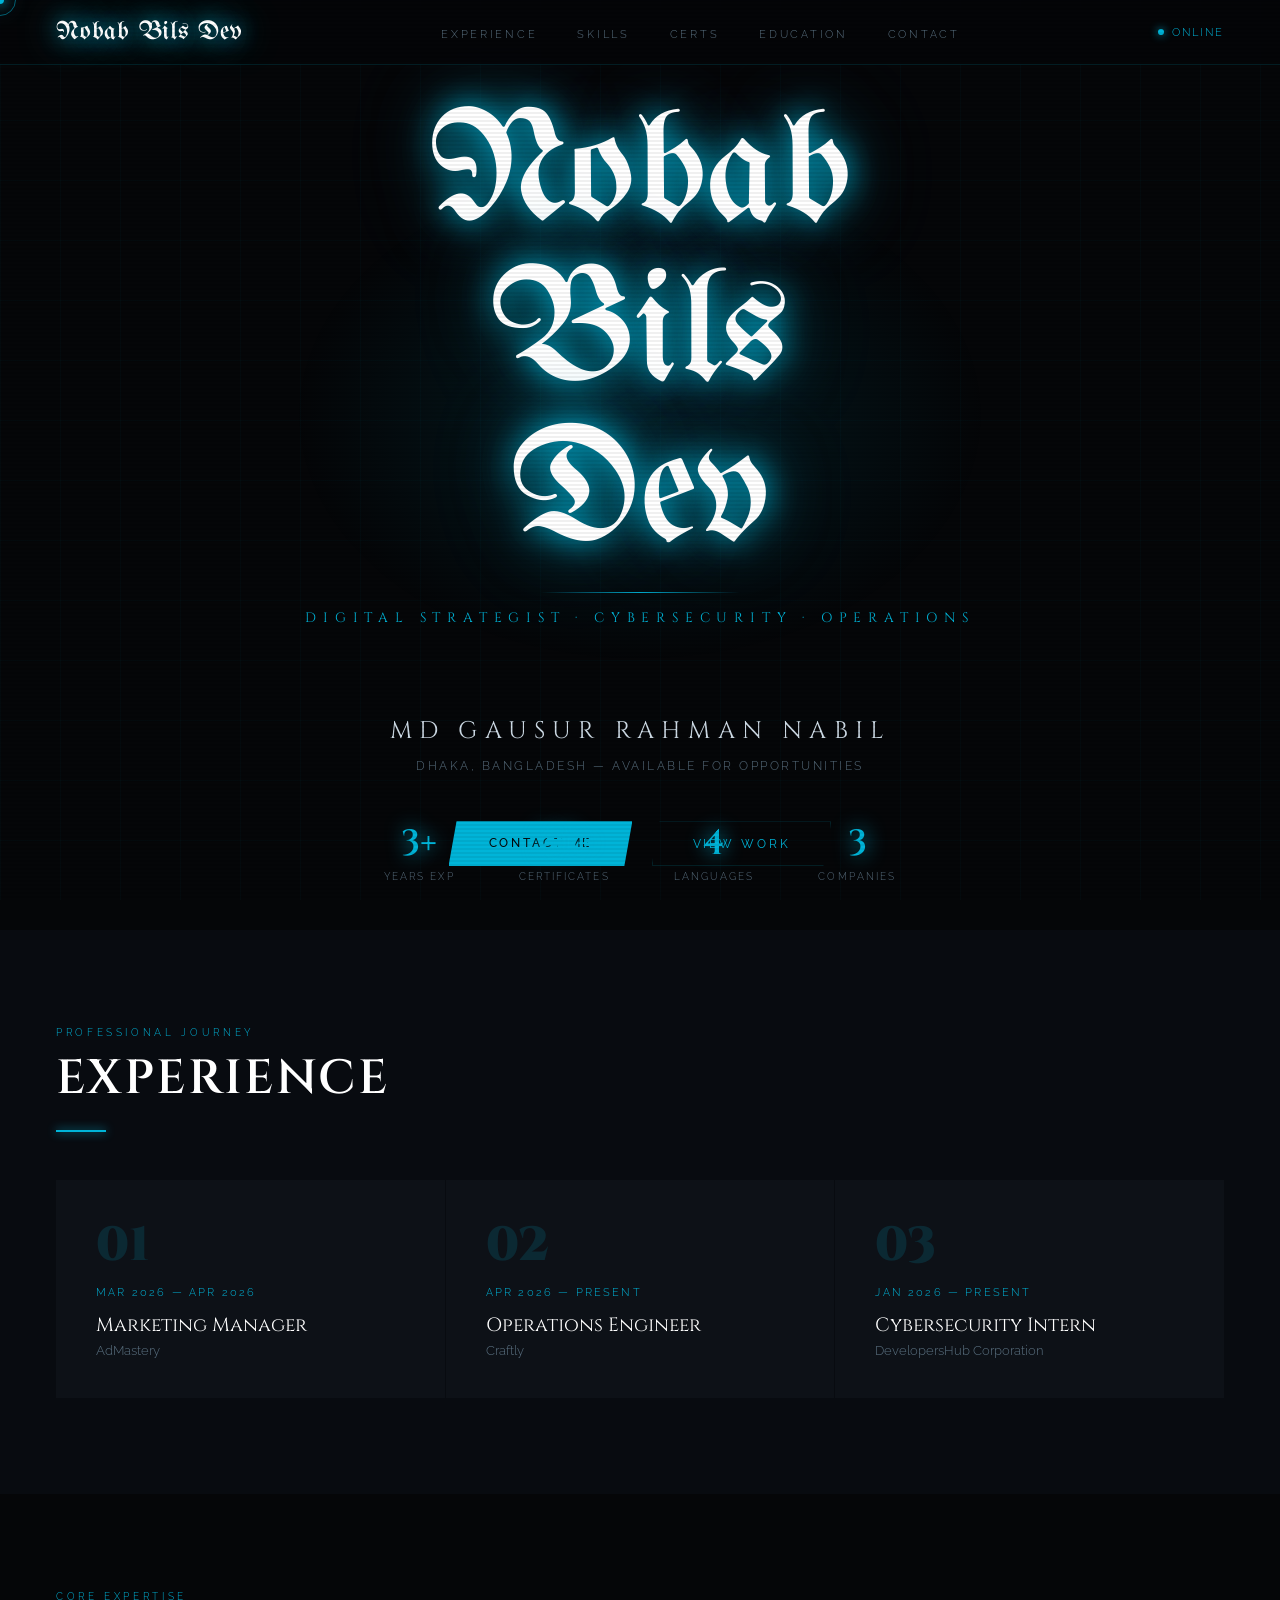
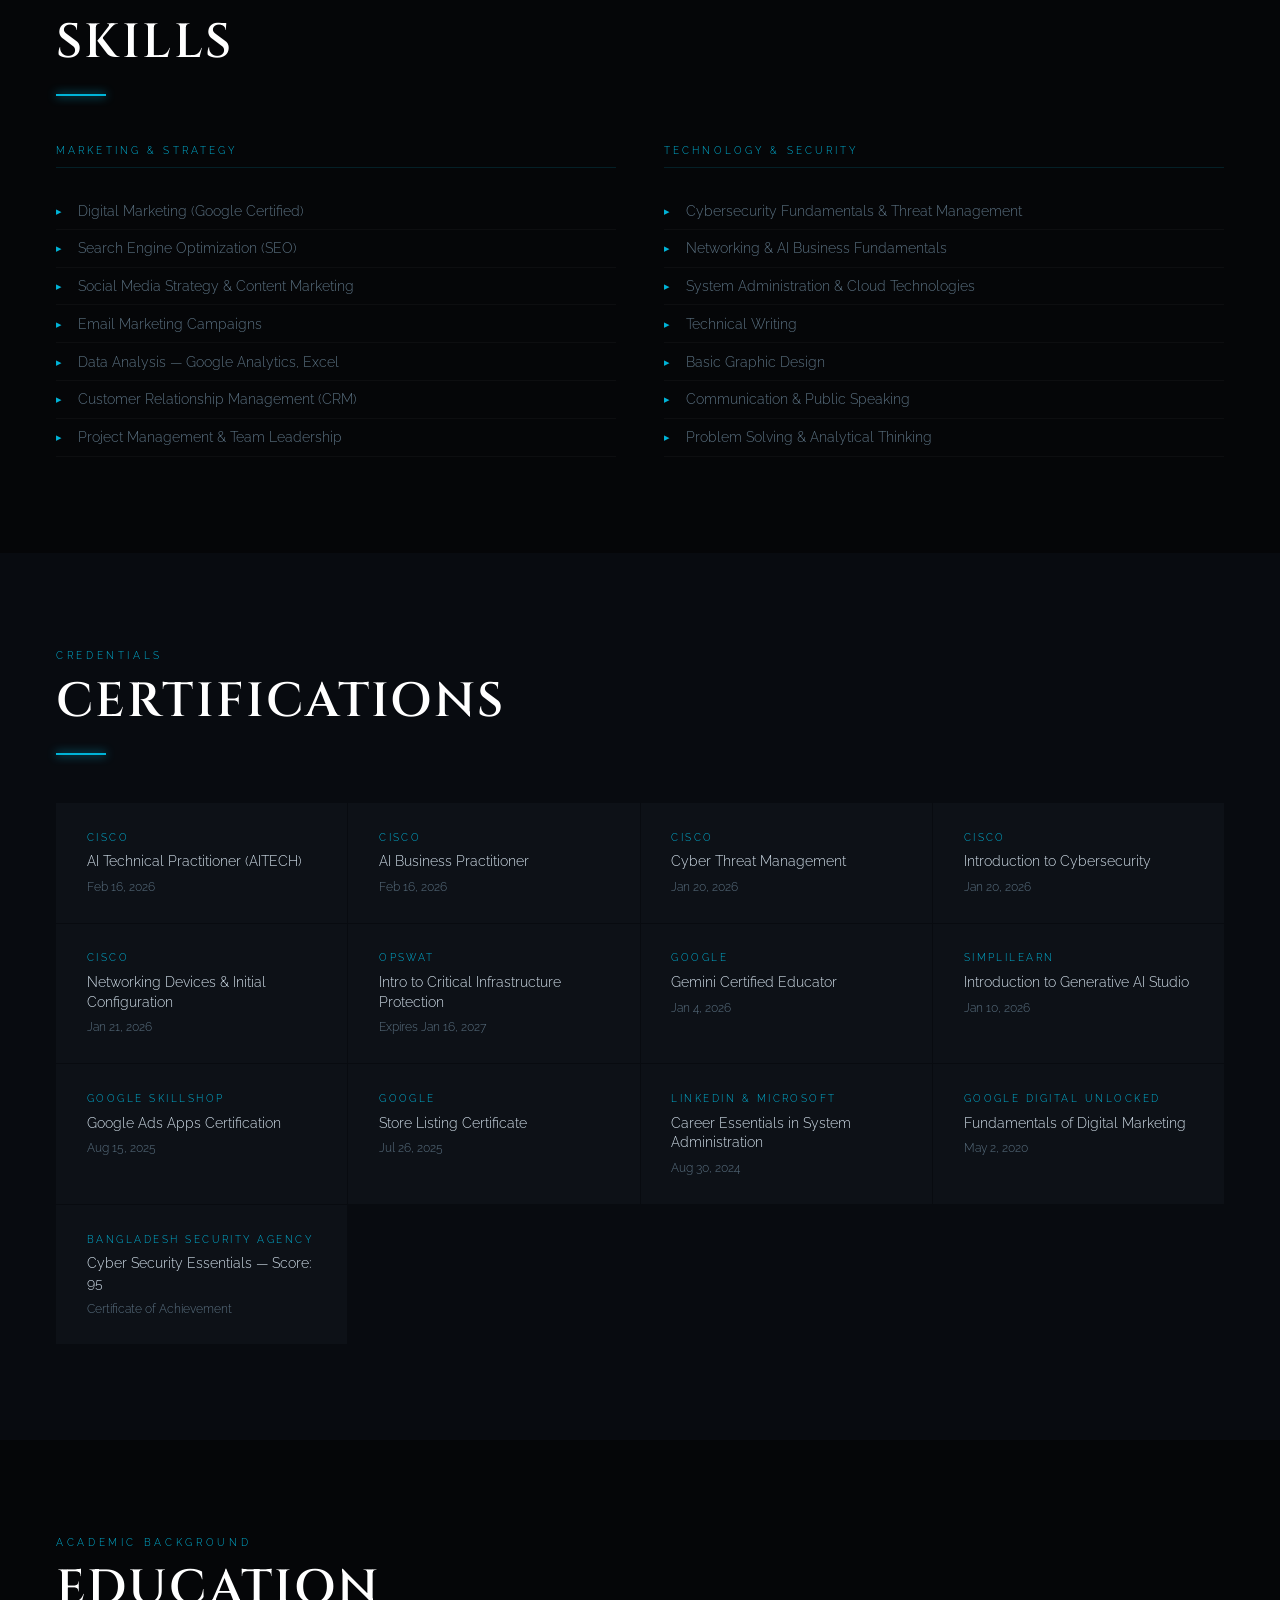
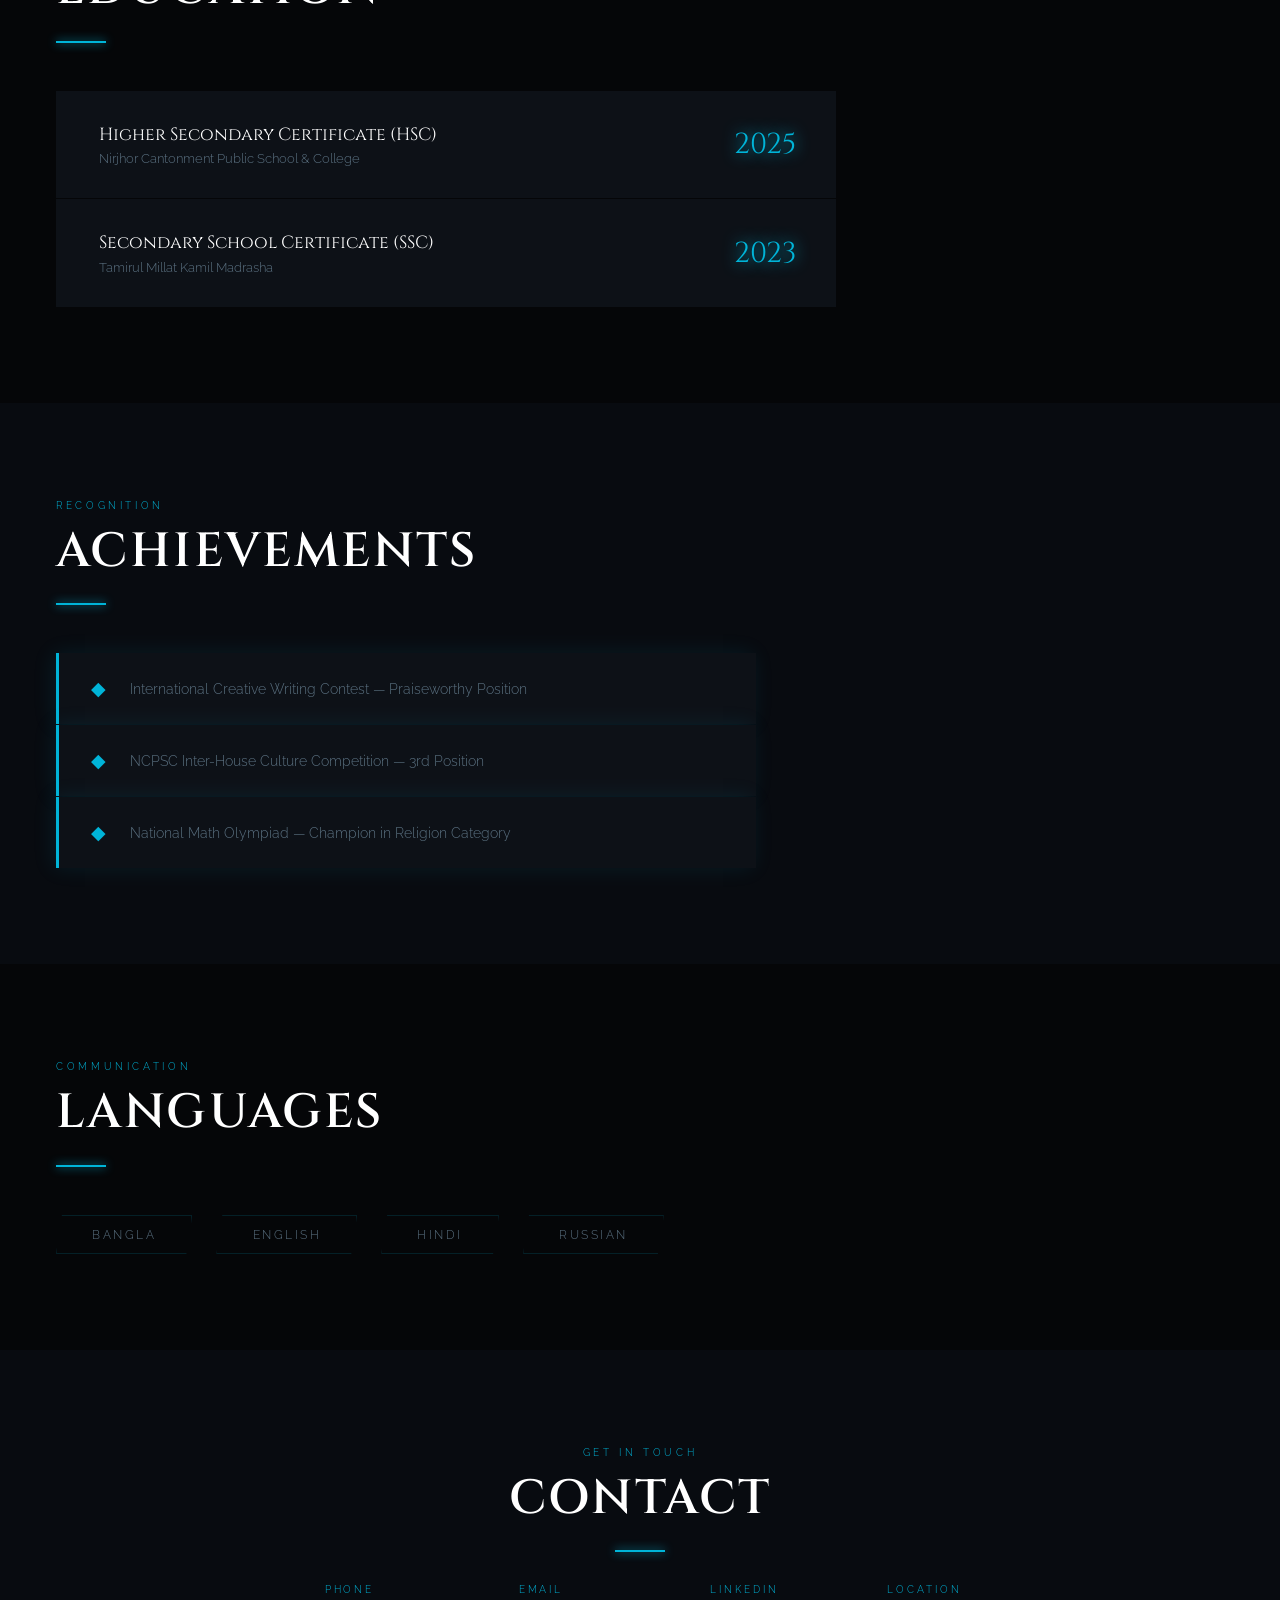
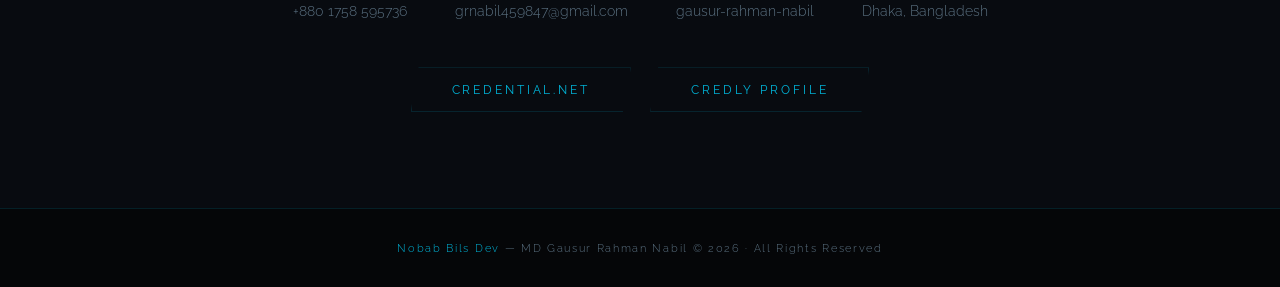
<file: dashboard.html>
<!DOCTYPE html>
<html lang="en">
<head>
<meta charset="UTF-8">
<meta name="viewport" content="width=device-width, initial-scale=1.0">
<title>Nobab Bils Dev — MD Gausur Rahman Nabil</title>
<link href="https://fonts.googleapis.com/css2?family=UnifrakturMaguntia&family=Cinzel:wght@400;600;900&family=Raleway:wght@200;300;400;500&display=swap" rel="stylesheet">
<style>
:root {
  --bg:        #050608;
  --bg2:       #080b10;
  --bg3:       #0d1117;
  --bg4:       #111620;
  --cyan:      #00b4d8;
  --cyan2:     #48cae4;
  --cyan-glow: rgba(0,180,216,0.18);
  --cyan-dim:  rgba(0,180,216,0.08);
  --text:      #d0dde8;
  --muted:     #5a7080;
  --border:    rgba(0,180,216,0.15);
  --white:     #ffffff;
}

*, *::before, *::after { margin:0; padding:0; box-sizing:border-box; }
html { scroll-behavior:smooth; }

body {
  background: var(--bg);
  color: var(--text);
  font-family: 'Raleway', sans-serif;
  font-weight: 300;
  overflow-x: hidden;
  cursor: none;
}

/* ── CUSTOM CURSOR ── */
.cursor {
  position: fixed;
  width: 8px; height: 8px;
  background: var(--cyan);
  border-radius: 50%;
  pointer-events: none;
  z-index: 9999;
  transform: translate(-50%,-50%);
  transition: transform 0.1s;
  box-shadow: 0 0 12px var(--cyan), 0 0 24px var(--cyan2);
}
.cursor-ring {
  position: fixed;
  width: 32px; height: 32px;
  border: 1px solid rgba(0,180,216,0.5);
  border-radius: 50%;
  pointer-events: none;
  z-index: 9998;
  transform: translate(-50%,-50%);
  transition: transform 0.15s, width 0.2s, height 0.2s;
}

/* ── SCANLINES OVERLAY ── */
body::after {
  content:'';
  position: fixed;
  inset: 0;
  background: repeating-linear-gradient(
    0deg,
    transparent,
    transparent 2px,
    rgba(0,0,0,0.06) 2px,
    rgba(0,0,0,0.06) 4px
  );
  pointer-events: none;
  z-index: 500;
}

/* ── GRID BG PATTERN ── */
body::before {
  content:'';
  position: fixed;
  inset: 0;
  background-image:
    linear-gradient(rgba(0,180,216,0.03) 1px, transparent 1px),
    linear-gradient(90deg, rgba(0,180,216,0.03) 1px, transparent 1px);
  background-size: 60px 60px;
  pointer-events: none;
  z-index: 0;
}

/* ── NAV ── */
nav {
  position: fixed;
  top: 0; left: 0; right: 0;
  z-index: 200;
  display: flex;
  align-items: center;
  justify-content: space-between;
  padding: 1.2rem 3.5rem;
  background: rgba(5,6,8,0.9);
  backdrop-filter: blur(20px);
  border-bottom: 1px solid var(--border);
}

.nav-logo {
  font-family: 'UnifrakturMaguntia', cursive;
  font-size: 1.6rem;
  color: var(--white);
  text-shadow: 0 0 20px var(--cyan), 0 0 40px var(--cyan2);
  letter-spacing: 0.03em;
}

.nav-links { display:flex; gap:2.5rem; list-style:none; }
.nav-links a {
  text-decoration: none;
  font-size: 0.68rem;
  letter-spacing: 0.25em;
  text-transform: uppercase;
  color: var(--muted);
  transition: color 0.3s, text-shadow 0.3s;
}
.nav-links a:hover {
  color: var(--cyan);
  text-shadow: 0 0 12px var(--cyan);
}

.nav-status {
  display: flex;
  align-items: center;
  gap: 0.5rem;
  font-size: 0.68rem;
  letter-spacing: 0.15em;
  color: var(--cyan);
}
.nav-status::before {
  content:'';
  width:6px; height:6px;
  background: var(--cyan);
  border-radius: 50%;
  animation: blink 1.5s infinite;
  box-shadow: 0 0 8px var(--cyan);
}

@keyframes blink { 0%,100%{opacity:1} 50%{opacity:0.2} }

/* ── HERO ── */
#hero {
  min-height: 100vh;
  display: flex;
  flex-direction: column;
  align-items: center;
  justify-content: center;
  position: relative;
  z-index: 1;
  padding: 6rem 2rem 4rem;
  overflow: hidden;
}

.hero-glow {
  position: absolute;
  top: 50%;
  left: 50%;
  transform: translate(-50%,-60%);
  width: 700px; height: 500px;
  background: radial-gradient(ellipse, rgba(0,180,216,0.12) 0%, transparent 70%);
  pointer-events: none;
}

/* THE BIG LOGO */
.hero-logo-wrap {
  text-align: center;
  margin-bottom: 3rem;
  animation: heroIn 1.2s cubic-bezier(0.16,1,0.3,1) both;
}

.hero-logo {
  font-family: 'UnifrakturMaguntia', cursive;
  font-size: clamp(4rem, 14vw, 10rem);
  line-height: 1.0;
  color: var(--white);
  text-shadow:
    0 0 30px var(--cyan),
    0 0 60px rgba(0,180,216,0.5),
    0 0 100px rgba(0,180,216,0.3);
  animation: logoGlow 3s ease-in-out infinite alternate;
}

@keyframes logoGlow {
  from { text-shadow: 0 0 30px var(--cyan), 0 0 60px rgba(0,180,216,0.5), 0 0 100px rgba(0,180,216,0.3); }
  to   { text-shadow: 0 0 50px var(--cyan2), 0 0 90px rgba(72,202,228,0.6), 0 0 140px rgba(0,180,216,0.4); }
}

.hero-divider {
  width: 200px;
  height: 1px;
  background: linear-gradient(90deg, transparent, var(--cyan), transparent);
  margin: 1rem auto;
}

.hero-tagline {
  font-family: 'Cinzel', serif;
  font-size: clamp(0.65rem, 2vw, 0.85rem);
  letter-spacing: 0.5em;
  text-transform: uppercase;
  color: var(--cyan);
  margin-top: 0.5rem;
  animation: heroIn 1.2s 0.3s cubic-bezier(0.16,1,0.3,1) both;
}

.hero-name {
  font-family: 'Cinzel', serif;
  font-size: clamp(1rem, 3vw, 1.5rem);
  font-weight: 400;
  letter-spacing: 0.3em;
  color: var(--text);
  margin-top: 2.5rem;
  animation: heroIn 1.2s 0.5s cubic-bezier(0.16,1,0.3,1) both;
}

.hero-title-sub {
  font-size: 0.78rem;
  letter-spacing: 0.2em;
  color: var(--muted);
  text-transform: uppercase;
  margin-top: 0.7rem;
  animation: heroIn 1.2s 0.7s cubic-bezier(0.16,1,0.3,1) both;
}

.hero-cta {
  margin-top: 3rem;
  display: flex;
  gap: 1.2rem;
  animation: heroIn 1.2s 0.9s cubic-bezier(0.16,1,0.3,1) both;
}

.btn-cyber {
  position: relative;
  padding: 0.9rem 2.5rem;
  font-family: 'Raleway', sans-serif;
  font-size: 0.72rem;
  letter-spacing: 0.25em;
  text-transform: uppercase;
  text-decoration: none;
  font-weight: 500;
  color: var(--bg);
  background: var(--cyan);
  clip-path: polygon(8px 0%, 100% 0%, calc(100% - 8px) 100%, 0% 100%);
  transition: background 0.3s, box-shadow 0.3s;
}
.btn-cyber:hover {
  background: var(--cyan2);
  box-shadow: 0 0 30px rgba(0,180,216,0.5);
}

.btn-ghost {
  position: relative;
  padding: 0.9rem 2.5rem;
  font-family: 'Raleway', sans-serif;
  font-size: 0.72rem;
  letter-spacing: 0.25em;
  text-transform: uppercase;
  text-decoration: none;
  font-weight: 400;
  color: var(--cyan);
  border: 1px solid var(--border);
  clip-path: polygon(8px 0%, 100% 0%, calc(100% - 8px) 100%, 0% 100%);
  transition: border-color 0.3s, color 0.3s, box-shadow 0.3s;
}
.btn-ghost:hover {
  border-color: var(--cyan);
  box-shadow: 0 0 20px rgba(0,180,216,0.2);
}

.hero-stats {
  position: absolute;
  bottom: 3rem;
  display: flex;
  gap: 4rem;
  animation: heroIn 1.2s 1.1s cubic-bezier(0.16,1,0.3,1) both;
}
.stat { text-align:center; }
.stat-n {
  font-family: 'Cinzel', serif;
  font-size: 2.2rem;
  font-weight: 600;
  color: var(--cyan);
  text-shadow: 0 0 20px var(--cyan);
}
.stat-l {
  font-size: 0.65rem;
  letter-spacing: 0.2em;
  text-transform: uppercase;
  color: var(--muted);
  margin-top: 0.2rem;
}

@keyframes heroIn {
  from { opacity:0; transform:translateY(40px); }
  to   { opacity:1; transform:translateY(0); }
}

/* ── SECTION BASE ── */
section {
  padding: 6rem 3.5rem;
  position: relative;
  z-index: 1;
}

.sec-label {
  font-size: 0.65rem;
  letter-spacing: 0.35em;
  text-transform: uppercase;
  color: var(--cyan);
  margin-bottom: 0.5rem;
}

.sec-title {
  font-family: 'Cinzel', serif;
  font-size: clamp(2rem, 4vw, 3rem);
  font-weight: 600;
  letter-spacing: 0.05em;
  color: var(--white);
}

.sec-line {
  width: 50px; height: 2px;
  background: var(--cyan);
  margin: 1.2rem 0 3rem;
  box-shadow: 0 0 10px var(--cyan);
}

/* ── EXPERIENCE ── */
#experience { background: var(--bg2); }

.exp-grid { display:grid; grid-template-columns:repeat(3,1fr); gap:1px; }

.exp-card {
  background: var(--bg3);
  padding: 2.5rem;
  border-top: 2px solid transparent;
  position: relative;
  overflow: hidden;
  transition: border-color 0.3s, background 0.3s;
}
.exp-card::before {
  content:'';
  position:absolute;
  inset:0;
  background: linear-gradient(135deg, var(--cyan-dim) 0%, transparent 60%);
  opacity:0;
  transition: opacity 0.3s;
}
.exp-card:hover { border-color: var(--cyan); background: var(--bg4); }
.exp-card:hover::before { opacity:1; }

.exp-num {
  font-family: 'Cinzel', serif;
  font-size: 3rem;
  font-weight: 900;
  color: var(--border);
  line-height: 1;
  margin-bottom: 1rem;
}
.exp-period {
  font-size: 0.68rem;
  letter-spacing: 0.2em;
  color: var(--cyan);
  text-transform: uppercase;
  margin-bottom: 0.8rem;
}
.exp-role {
  font-family: 'Cinzel', serif;
  font-size: 1.2rem;
  color: var(--white);
  margin-bottom: 0.3rem;
}
.exp-company { font-size: 0.82rem; color: var(--muted); }

/* ── SKILLS ── */
#skills { background: var(--bg); }

.skills-wrap { display:grid; grid-template-columns:1fr 1fr; gap:3rem; }

.skill-block-title {
  font-size: 0.65rem;
  letter-spacing: 0.3em;
  text-transform: uppercase;
  color: var(--cyan);
  margin-bottom: 1.5rem;
  padding-bottom: 0.7rem;
  border-bottom: 1px solid var(--border);
}

.skill-item {
  display:flex;
  align-items:center;
  gap:1rem;
  padding: 0.65rem 0;
  border-bottom: 1px solid rgba(255,255,255,0.03);
  font-size: 0.85rem;
  color: var(--muted);
  transition: color 0.2s, padding-left 0.2s;
}
.skill-item:hover { color: var(--text); padding-left: 0.5rem; }
.skill-item::before {
  content:'▸';
  color: var(--cyan);
  font-size: 0.7rem;
  flex-shrink:0;
}

/* ── CERTIFICATIONS ── */
#certifications { background: var(--bg2); }

.cert-grid {
  display: grid;
  grid-template-columns: repeat(auto-fill, minmax(260px, 1fr));
  gap: 1px;
}

.cert-card {
  background: var(--bg3);
  padding: 1.8rem;
  border-left: 2px solid transparent;
  transition: border-color 0.3s, background 0.3s;
  position: relative;
}
.cert-card:hover { border-color: var(--cyan); background: var(--bg4); }

.cert-issuer {
  font-size: 0.62rem;
  letter-spacing: 0.25em;
  text-transform: uppercase;
  color: var(--cyan);
  margin-bottom: 0.6rem;
}
.cert-name {
  font-size: 0.88rem;
  color: var(--text);
  line-height: 1.4;
  margin-bottom: 0.5rem;
}
.cert-date {
  font-size: 0.72rem;
  color: var(--muted);
}

/* ── EDUCATION ── */
#education { background: var(--bg); }

.edu-timeline { display:flex; flex-direction:column; gap:1px; max-width:780px; }
.edu-card {
  background: var(--bg3);
  padding: 2rem 2.5rem;
  display:flex;
  justify-content:space-between;
  align-items:center;
  border-left: 3px solid transparent;
  transition: border-color 0.3s;
}
.edu-card:hover { border-color: var(--cyan); }
.edu-degree { font-family:'Cinzel',serif; font-size:1.1rem; color:var(--white); }
.edu-school { font-size:0.8rem; color:var(--muted); margin-top:0.3rem; }
.edu-year { font-family:'Cinzel',serif; font-size:1.8rem; color:var(--cyan); text-shadow:0 0 15px var(--cyan); }

/* ── ACHIEVEMENTS ── */
#achievements { background: var(--bg2); }

.ach-list { display:flex; flex-direction:column; gap:1px; max-width:700px; }
.ach-item {
  background: var(--bg3);
  padding: 1.5rem 2rem;
  display:flex;
  gap:1.5rem;
  align-items:center;
  border-left: 3px solid var(--cyan);
  box-shadow: -3px 0 20px rgba(0,180,216,0.1);
}
.ach-icon { font-size:1.2rem; color:var(--cyan); }
.ach-text { font-size:0.88rem; color:var(--muted); }

/* ── LANGUAGES ── */
#languages { background: var(--bg); }

.lang-grid { display:flex; gap:1.5rem; flex-wrap:wrap; }
.lang-badge {
  padding: 0.7rem 2.2rem;
  border: 1px solid var(--border);
  font-size: 0.78rem;
  letter-spacing: 0.2em;
  text-transform: uppercase;
  color: var(--muted);
  clip-path: polygon(6px 0%,100% 0%,calc(100% - 6px) 100%,0% 100%);
  transition: border-color 0.3s, color 0.3s, box-shadow 0.3s;
}
.lang-badge:hover {
  border-color: var(--cyan);
  color: var(--cyan);
  box-shadow: 0 0 15px rgba(0,180,216,0.2);
}

/* ── CONTACT ── */
#contact { background: var(--bg2); text-align:center; }

.contact-grid {
  display:flex;
  justify-content:center;
  flex-wrap:wrap;
  gap:3rem;
  margin-top:2rem;
}
.contact-item { display:flex; flex-direction:column; align-items:center; gap:0.5rem; }
.contact-label { font-size:0.62rem; letter-spacing:0.3em; text-transform:uppercase; color:var(--cyan); }
.contact-val {
  font-size:0.88rem;
  color:var(--muted);
  text-decoration:none;
  transition:color 0.2s, text-shadow 0.2s;
}
.contact-val:hover { color:var(--cyan); text-shadow:0 0 12px var(--cyan); }

.cred-links { margin-top:3rem; display:flex; gap:1.2rem; justify-content:center; flex-wrap:wrap; }

/* ── FOOTER ── */
footer {
  text-align:center;
  padding:2rem 3.5rem;
  background:var(--bg);
  border-top:1px solid var(--border);
  font-size:0.7rem;
  letter-spacing:0.15em;
  color:var(--muted);
}
footer span { color:var(--cyan); }

/* ── REVEAL ── */
.reveal {
  opacity:0;
  transform: translateY(35px);
  transition: opacity 0.8s ease, transform 0.8s ease;
}
.reveal.on { opacity:1; transform:none; }

/* ── RESPONSIVE ── */
@media(max-width:900px){
  nav { padding:1rem 1.5rem; }
  .nav-links,.nav-status { display:none; }
  section { padding:5rem 1.5rem; }
  #hero { padding:6rem 1.5rem 10rem; }
  .exp-grid { grid-template-columns:1fr; }
  .skills-wrap { grid-template-columns:1fr; gap:2rem; }
  .hero-stats { gap:2rem; }
}
</style>
</head>
<body>

<div class="cursor" id="cur"></div>
<div class="cursor-ring" id="ring"></div>

<!-- NAV -->
<nav>
  <div class="nav-logo">Nobab Bils Dev</div>
  <ul class="nav-links">
    <li><a href="#experience">Experience</a></li>
    <li><a href="#skills">Skills</a></li>
    <li><a href="#certifications">Certs</a></li>
    <li><a href="#education">Education</a></li>
    <li><a href="#contact">Contact</a></li>
  </ul>
  <div class="nav-status">ONLINE</div>
</nav>

<!-- HERO -->
<section id="hero">
  <div class="hero-glow"></div>

  <div class="hero-logo-wrap">
    <div class="hero-logo">Nobab<br>Bils<br>Dev</div>
    <div class="hero-divider"></div>
    <div class="hero-tagline">Digital Strategist · Cybersecurity · Operations</div>
  </div>

  <div class="hero-name">MD GAUSUR RAHMAN NABIL</div>
  <div class="hero-title-sub">Dhaka, Bangladesh — Available for Opportunities</div>

  <div class="hero-cta">
    <a href="#contact" class="btn-cyber">Contact Me</a>
    <a href="#experience" class="btn-ghost">View Work</a>
  </div>

  <div class="hero-stats">
    <div class="stat"><div class="stat-n">3+</div><div class="stat-l">Years Exp</div></div>
    <div class="stat"><div class="stat-n">20+</div><div class="stat-l">Certificates</div></div>
    <div class="stat"><div class="stat-n">4</div><div class="stat-l">Languages</div></div>
    <div class="stat"><div class="stat-n">3</div><div class="stat-l">Companies</div></div>
  </div>
</section>

<!-- EXPERIENCE -->
<section id="experience">
  <div class="reveal">
    <div class="sec-label">Professional Journey</div>
    <div class="sec-title">EXPERIENCE</div>
    <div class="sec-line"></div>
  </div>
  <div class="exp-grid reveal">
    <div class="exp-card">
      <div class="exp-num">01</div>
      <div class="exp-period">Mar 2026 — Apr 2026</div>
      <div class="exp-role">Marketing Manager</div>
      <div class="exp-company">AdMastery</div>
    </div>
    <div class="exp-card">
      <div class="exp-num">02</div>
      <div class="exp-period">Apr 2026 — Present</div>
      <div class="exp-role">Operations Engineer</div>
      <div class="exp-company">Craftly</div>
    </div>
    <div class="exp-card">
      <div class="exp-num">03</div>
      <div class="exp-period">Jan 2026 — Present</div>
      <div class="exp-role">Cybersecurity Intern</div>
      <div class="exp-company">DevelopersHub Corporation</div>
    </div>
  </div>
</section>

<!-- SKILLS -->
<section id="skills">
  <div class="reveal">
    <div class="sec-label">Core Expertise</div>
    <div class="sec-title">SKILLS</div>
    <div class="sec-line"></div>
  </div>
  <div class="skills-wrap">
    <div class="reveal">
      <div class="skill-block-title">Marketing & Strategy</div>
      <div class="skill-item">Digital Marketing (Google Certified)</div>
      <div class="skill-item">Search Engine Optimization (SEO)</div>
      <div class="skill-item">Social Media Strategy & Content Marketing</div>
      <div class="skill-item">Email Marketing Campaigns</div>
      <div class="skill-item">Data Analysis — Google Analytics, Excel</div>
      <div class="skill-item">Customer Relationship Management (CRM)</div>
      <div class="skill-item">Project Management & Team Leadership</div>
    </div>
    <div class="reveal">
      <div class="skill-block-title">Technology & Security</div>
      <div class="skill-item">Cybersecurity Fundamentals & Threat Management</div>
      <div class="skill-item">Networking & AI Business Fundamentals</div>
      <div class="skill-item">System Administration & Cloud Technologies</div>
      <div class="skill-item">Technical Writing</div>
      <div class="skill-item">Basic Graphic Design</div>
      <div class="skill-item">Communication & Public Speaking</div>
      <div class="skill-item">Problem Solving & Analytical Thinking</div>
    </div>
  </div>
</section>

<!-- CERTIFICATIONS -->
<section id="certifications">
  <div class="reveal">
    <div class="sec-label">Credentials</div>
    <div class="sec-title">CERTIFICATIONS</div>
    <div class="sec-line"></div>
  </div>
  <div class="cert-grid reveal">
    <div class="cert-card"><div class="cert-issuer">Cisco</div><div class="cert-name">AI Technical Practitioner (AITECH)</div><div class="cert-date">Feb 16, 2026</div></div>
    <div class="cert-card"><div class="cert-issuer">Cisco</div><div class="cert-name">AI Business Practitioner</div><div class="cert-date">Feb 16, 2026</div></div>
    <div class="cert-card"><div class="cert-issuer">Cisco</div><div class="cert-name">Cyber Threat Management</div><div class="cert-date">Jan 20, 2026</div></div>
    <div class="cert-card"><div class="cert-issuer">Cisco</div><div class="cert-name">Introduction to Cybersecurity</div><div class="cert-date">Jan 20, 2026</div></div>
    <div class="cert-card"><div class="cert-issuer">Cisco</div><div class="cert-name">Networking Devices & Initial Configuration</div><div class="cert-date">Jan 21, 2026</div></div>
    <div class="cert-card"><div class="cert-issuer">OPSWAT</div><div class="cert-name">Intro to Critical Infrastructure Protection</div><div class="cert-date">Expires Jan 16, 2027</div></div>
    <div class="cert-card"><div class="cert-issuer">Google</div><div class="cert-name">Gemini Certified Educator</div><div class="cert-date">Jan 4, 2026</div></div>
    <div class="cert-card"><div class="cert-issuer">Simplilearn</div><div class="cert-name">Introduction to Generative AI Studio</div><div class="cert-date">Jan 10, 2026</div></div>
    <div class="cert-card"><div class="cert-issuer">Google Skillshop</div><div class="cert-name">Google Ads Apps Certification</div><div class="cert-date">Aug 15, 2025</div></div>
    <div class="cert-card"><div class="cert-issuer">Google</div><div class="cert-name">Store Listing Certificate</div><div class="cert-date">Jul 26, 2025</div></div>
    <div class="cert-card"><div class="cert-issuer">LinkedIn & Microsoft</div><div class="cert-name">Career Essentials in System Administration</div><div class="cert-date">Aug 30, 2024</div></div>
    <div class="cert-card"><div class="cert-issuer">Google Digital Unlocked</div><div class="cert-name">Fundamentals of Digital Marketing</div><div class="cert-date">May 2, 2020</div></div>
    <div class="cert-card"><div class="cert-issuer">Bangladesh Security Agency</div><div class="cert-name">Cyber Security Essentials — Score: 95</div><div class="cert-date">Certificate of Achievement</div></div>
    <div class="cert-card"><div class="cert-issuer">RUDN University</div><div class="cert-name">Russian Language — Introductory Phonetic Course</div><div class="cert-date">Digital Preparatory Faculty</div></div>
  </div>
</section>

<!-- EDUCATION -->
<section id="education">
  <div class="reveal">
    <div class="sec-label">Academic Background</div>
    <div class="sec-title">EDUCATION</div>
    <div class="sec-line"></div>
  </div>
  <div class="edu-timeline reveal">
    <div class="edu-card">
      <div>
        <div class="edu-degree">Higher Secondary Certificate (HSC)</div>
        <div class="edu-school">Nirjhor Cantonment Public School & College</div>
      </div>
      <div class="edu-year">2025</div>
    </div>
    <div class="edu-card">
      <div>
        <div class="edu-degree">Secondary School Certificate (SSC)</div>
        <div class="edu-school">Tamirul Millat Kamil Madrasha</div>
      </div>
      <div class="edu-year">2023</div>
    </div>
  </div>
</section>

<!-- ACHIEVEMENTS -->
<section id="achievements">
  <div class="reveal">
    <div class="sec-label">Recognition</div>
    <div class="sec-title">ACHIEVEMENTS</div>
    <div class="sec-line"></div>
  </div>
  <div class="ach-list reveal">
    <div class="ach-item">
      <div class="ach-icon">◆</div>
      <div class="ach-text">International Creative Writing Contest — Praiseworthy Position</div>
    </div>
    <div class="ach-item">
      <div class="ach-icon">◆</div>
      <div class="ach-text">NCPSC Inter-House Culture Competition — 3rd Position</div>
    </div>
    <div class="ach-item">
      <div class="ach-icon">◆</div>
      <div class="ach-text">National Math Olympiad — Champion in Religion Category</div>
    </div>
  </div>
</section>

<!-- LANGUAGES -->
<section id="languages">
  <div class="reveal">
    <div class="sec-label">Communication</div>
    <div class="sec-title">LANGUAGES</div>
    <div class="sec-line"></div>
  </div>
  <div class="lang-grid reveal">
    <div class="lang-badge">Bangla</div>
    <div class="lang-badge">English</div>
    <div class="lang-badge">Hindi</div>
    <div class="lang-badge">Russian</div>
  </div>
</section>

<!-- CONTACT -->
<section id="contact">
  <div class="reveal">
    <div class="sec-label">Get In Touch</div>
    <div class="sec-title">CONTACT</div>
    <div class="sec-line" style="margin:1.2rem auto 2rem;"></div>
  </div>
  <div class="contact-grid reveal">
    <div class="contact-item">
      <div class="contact-label">Phone</div>
      <a href="tel:+8801758595736" class="contact-val">+880 1758 595736</a>
    </div>
    <div class="contact-item">
      <div class="contact-label">Email</div>
      <a href="mailto:grnabil459847@gmail.com" class="contact-val">grnabil459847@gmail.com</a>
    </div>
    <div class="contact-item">
      <div class="contact-label">LinkedIn</div>
      <a href="https://www.linkedin.com/in/gausur-rahman-nabil-4ba5b6233" target="_blank" class="contact-val">gausur-rahman-nabil</a>
    </div>
    <div class="contact-item">
      <div class="contact-label">Location</div>
      <span class="contact-val">Dhaka, Bangladesh</span>
    </div>
  </div>
  <div class="cred-links reveal">
    <a href="https://www.credential.net/profile/gausurrahmannabil55870/wallet" target="_blank" class="btn-ghost">Credential.net</a>
    <a href="https://www.credly.com/users/gausur-rahman-nabil" target="_blank" class="btn-ghost">Credly Profile</a>
  </div>
</section>

<!-- FOOTER -->
<footer>
  <span>Nobab Bils Dev</span> — MD Gausur Rahman Nabil © 2026 · All Rights Reserved
</footer>

<script>
// Custom cursor
const cur = document.getElementById('cur');
const ring = document.getElementById('ring');
let mx=0,my=0,rx=0,ry=0;

document.addEventListener('mousemove', e => {
  mx = e.clientX; my = e.clientY;
  cur.style.left = mx + 'px';
  cur.style.top  = my + 'px';
});

(function animRing(){
  rx += (mx - rx) * 0.12;
  ry += (my - ry) * 0.12;
  ring.style.left = rx + 'px';
  ring.style.top  = ry + 'px';
  requestAnimationFrame(animRing);
})();

document.querySelectorAll('a, button').forEach(el => {
  el.addEventListener('mouseenter', () => {
    ring.style.width = '50px';
    ring.style.height = '50px';
    ring.style.borderColor = 'var(--cyan)';
  });
  el.addEventListener('mouseleave', () => {
    ring.style.width = '32px';
    ring.style.height = '32px';
    ring.style.borderColor = 'rgba(0,180,216,0.5)';
  });
});

// Scroll reveal with stagger
const obs = new IntersectionObserver(entries => {
  entries.forEach(e => {
    if(e.isIntersecting){
      e.target.classList.add('on');
      const children = e.target.querySelectorAll(
        '.exp-card,.cert-card,.skill-item,.ach-item,.lang-badge,.edu-card'
      );
      children.forEach((c,i) => {
        c.style.opacity = '0';
        c.style.transform = 'translateY(20px)';
        c.style.transition = 'opacity 0.5s ease, transform 0.5s ease';
        setTimeout(() => {
          c.style.opacity = '';
          c.style.transform = '';
        }, i * 70 + 200);
      });
    }
  });
}, { threshold: 0.08 });

document.querySelectorAll('.reveal').forEach(el => obs.observe(el));
</script>
</body>
</html>
</file>
